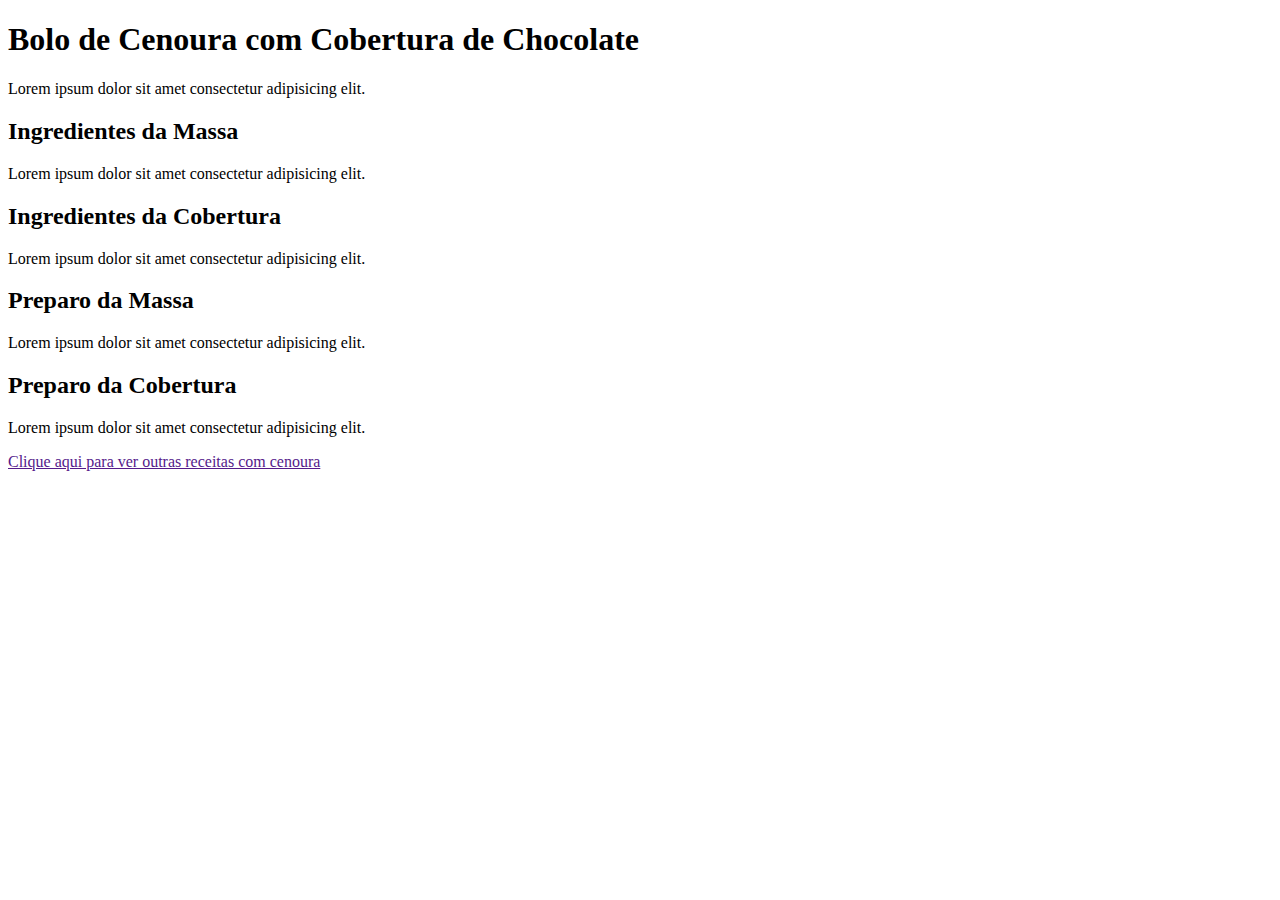
<file: turma05-frontend1/aula04/index.html>
<!DOCTYPE html>
<html lang="en">
  <head>
    <meta charset="UTF-8" />
    <title>Document</title>
  </head>
  <body>
    <h1>Bolo de Cenoura com Cobertura de Chocolate</h1>
    <p>Lorem ipsum dolor sit amet consectetur adipisicing elit.</p>

    <h2>Ingredientes da Massa</h2>
    Lorem ipsum dolor sit amet consectetur adipisicing elit.

    <h2>Ingredientes da Cobertura</h2>
    <p>Lorem ipsum dolor sit amet consectetur adipisicing elit.</p>

    <h2>Preparo da Massa</h2>
    <p>Lorem ipsum dolor sit amet consectetur adipisicing elit.</p>

    <h2>Preparo da Cobertura</h2>
    <p>Lorem ipsum dolor sit amet consectetur adipisicing elit.</p>

    <a href="">Clique aqui para ver outras receitas com cenoura</a>
  </body>
</html>
</file>
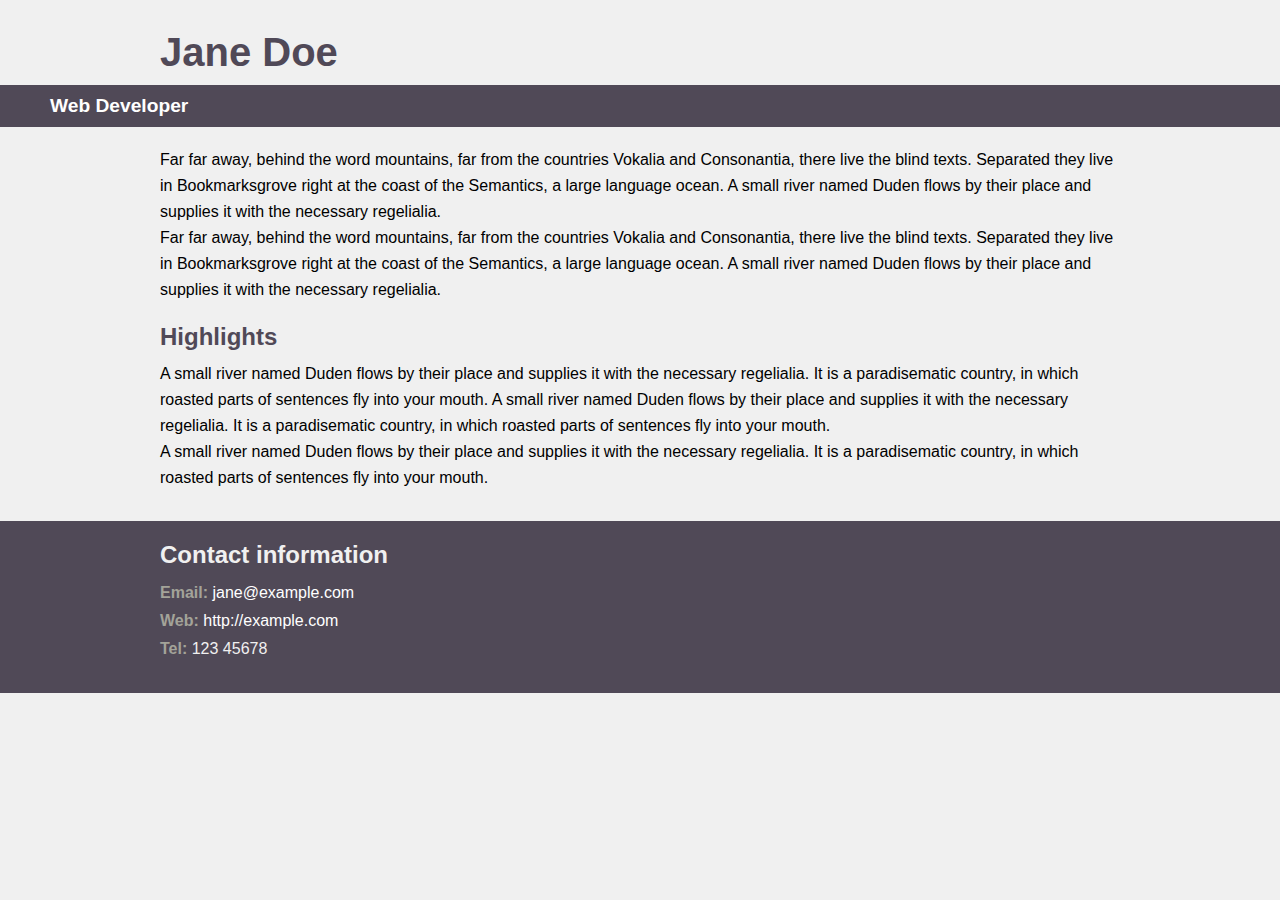
<file: turma05-frontend1/aula07/index.html>
<!DOCTYPE html>
<html lang="en">
  <head>
    <meta charset="utf-8" />
    <title>Jane Doe</title>
    <link rel="stylesheet" href="./css/style.css" />
  </head>

  <body>
    <div>
      <header>
        <h1 class="container">Jane Doe</h1>
        <div class="job-title">Web Developer</div>
      </header>

      <main class="container">
        <p>
          Far far away, behind the word mountains, far from the countries
          Vokalia and Consonantia, there live the blind texts. Separated they
          live in Bookmarksgrove right at the coast of the Semantics, a large
          language ocean. A small river named Duden flows by their place and
          supplies it with the necessary regelialia.
        </p>
        <p>
          Far far away, behind the word mountains, far from the countries
          Vokalia and Consonantia, there live the blind texts. Separated they
          live in Bookmarksgrove right at the coast of the Semantics, a large
          language ocean. A small river named Duden flows by their place and
          supplies it with the necessary regelialia.
        </p>

        <h2 id="high">Highlights</h2>

        <p>
          A small river named Duden flows by their place and supplies it with
          the necessary regelialia. It is a paradisematic country, in which
          roasted parts of sentences fly into your mouth. A small river named
          Duden flows by their place and supplies it with the necessary
          regelialia. It is a paradisematic country, in which roasted parts of
          sentences fly into your mouth.
        </p>
        <p>
          A small river named Duden flows by their place and supplies it with
          the necessary regelialia. It is a paradisematic country, in which
          roasted parts of sentences fly into your mouth.
        </p>
      </main>
    </div>

    <footer>
      <div class="container">
        <h2>Contact information</h2>
        <ul>
          <li>
            <strong>Email:</strong>
            <a href="mailto:jane@example.com">jane@example.com</a>
          </li>
          <li>
            <strong>Web:</strong>
            <a href="http://example.com">http://example.com</a>
          </li>
          <li><strong>Tel:</strong> 123 45678</li>
        </ul>
      </div>
    </footer>
  </body>
</html>
</file>
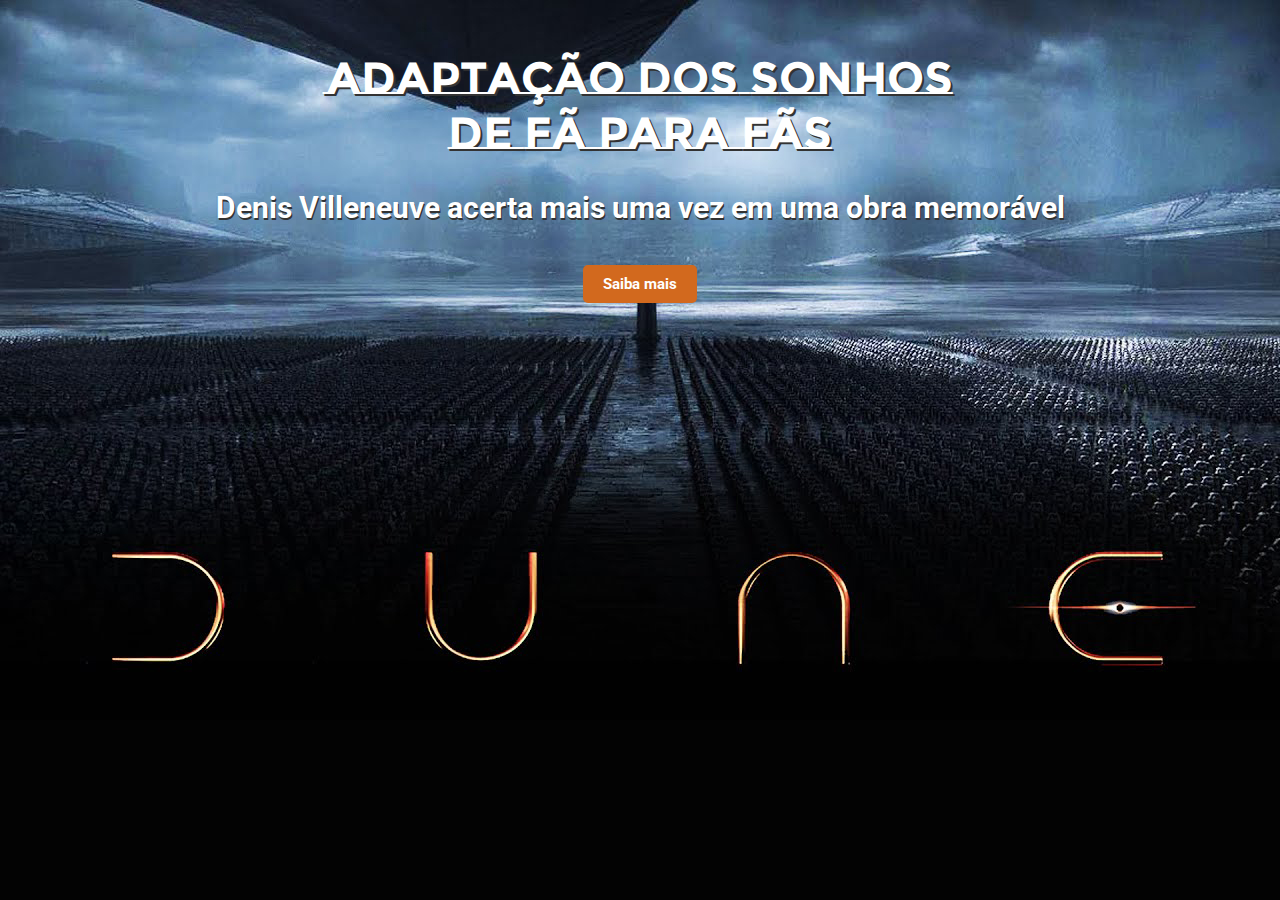
<file: turma05-frontend1/aula10/index.html>
<!DOCTYPE html>
<html lang="en">
  <head>
    <meta charset="UTF-8" />
    <link rel="stylesheet" href="style.css" />
    <title>Mesa - Aula 10</title>
  </head>
  <body>
    <div class="container">
      <div id="banner">
        <h1>Adaptação dos sonhos <br />de fã para fãs</h1>
        <h2>Denis Villeneuve acerta mais uma vez em uma obra memorável</h2>
        <div class="button">
          <button>Saiba mais</button>
        </div>
      </div>
    </div>
  </body>
</html>
</file>
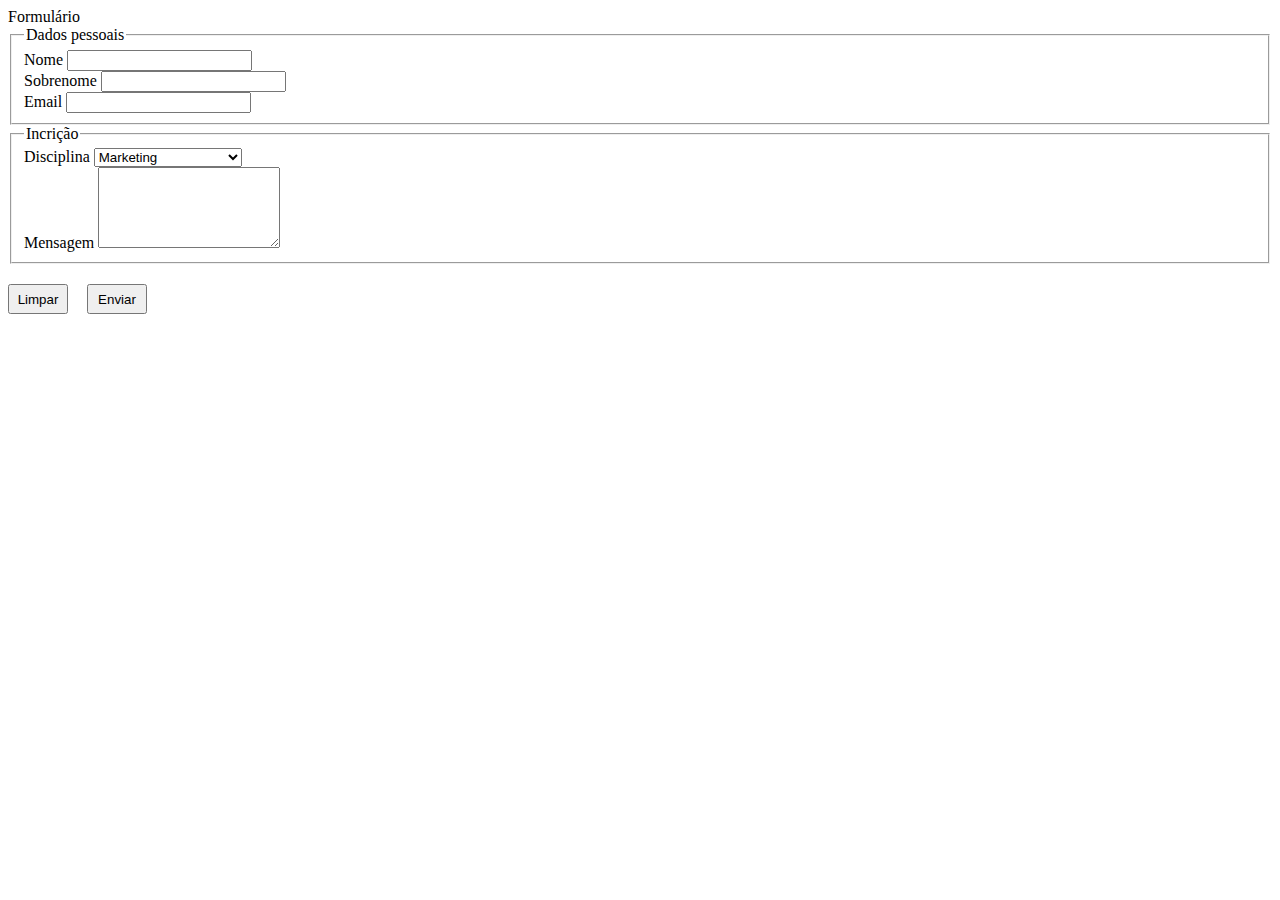
<file: turma05-frontend1/aula13/index.html>
<!DOCTYPE html>
<html lang="en">
  <head>
    <meta charset="UTF-8" />
    <link rel="stylesheet" href="style.css" />
    <title>Forms I [Aula 13]</title>
  </head>
  <body>
    <div class="container">
      <header>Formulário</header>
      <main>
        <form action="">
          <fieldset>
            <legend>Dados pessoais</legend>
            <div>
              <label for="nome">Nome</label>
              <input type="text" name="nome" id="nome" />
            </div>
            <div>
              <label for="sobrenome">Sobrenome</label>
              <input type="text" name="sobrenome" id="sobrenome" />
            </div>
            <div>
              <label for="email">Email</label>
              <input type="password" name="email" id="email" />
            </div>
          </fieldset>

          <fieldset>
            <legend>Incrição</legend>
            <label for="disciplina">Disciplina</label>
            <select name="disciplina" id="disciplina">
              <option value="mkt">Marketing</option>
              <option value="ctd">CTD</option>
              <option value="dsng">Design</option>
              <option value="bi">Business Intelligence</option>
            </select>
            <div>
              <label for="textogrande">Mensagem</label>
              <textarea
                name="textogrande"
                id="textogrande"
                cols="20"
                rows="5"
              ></textarea>
            </div>
          </fieldset>
          <div>
            <button type="reset">Limpar</button>
            <button type="submit">Enviar</button>
          </div>
        </form>
      </main>
    </div>
  </body>
</html>
</file>
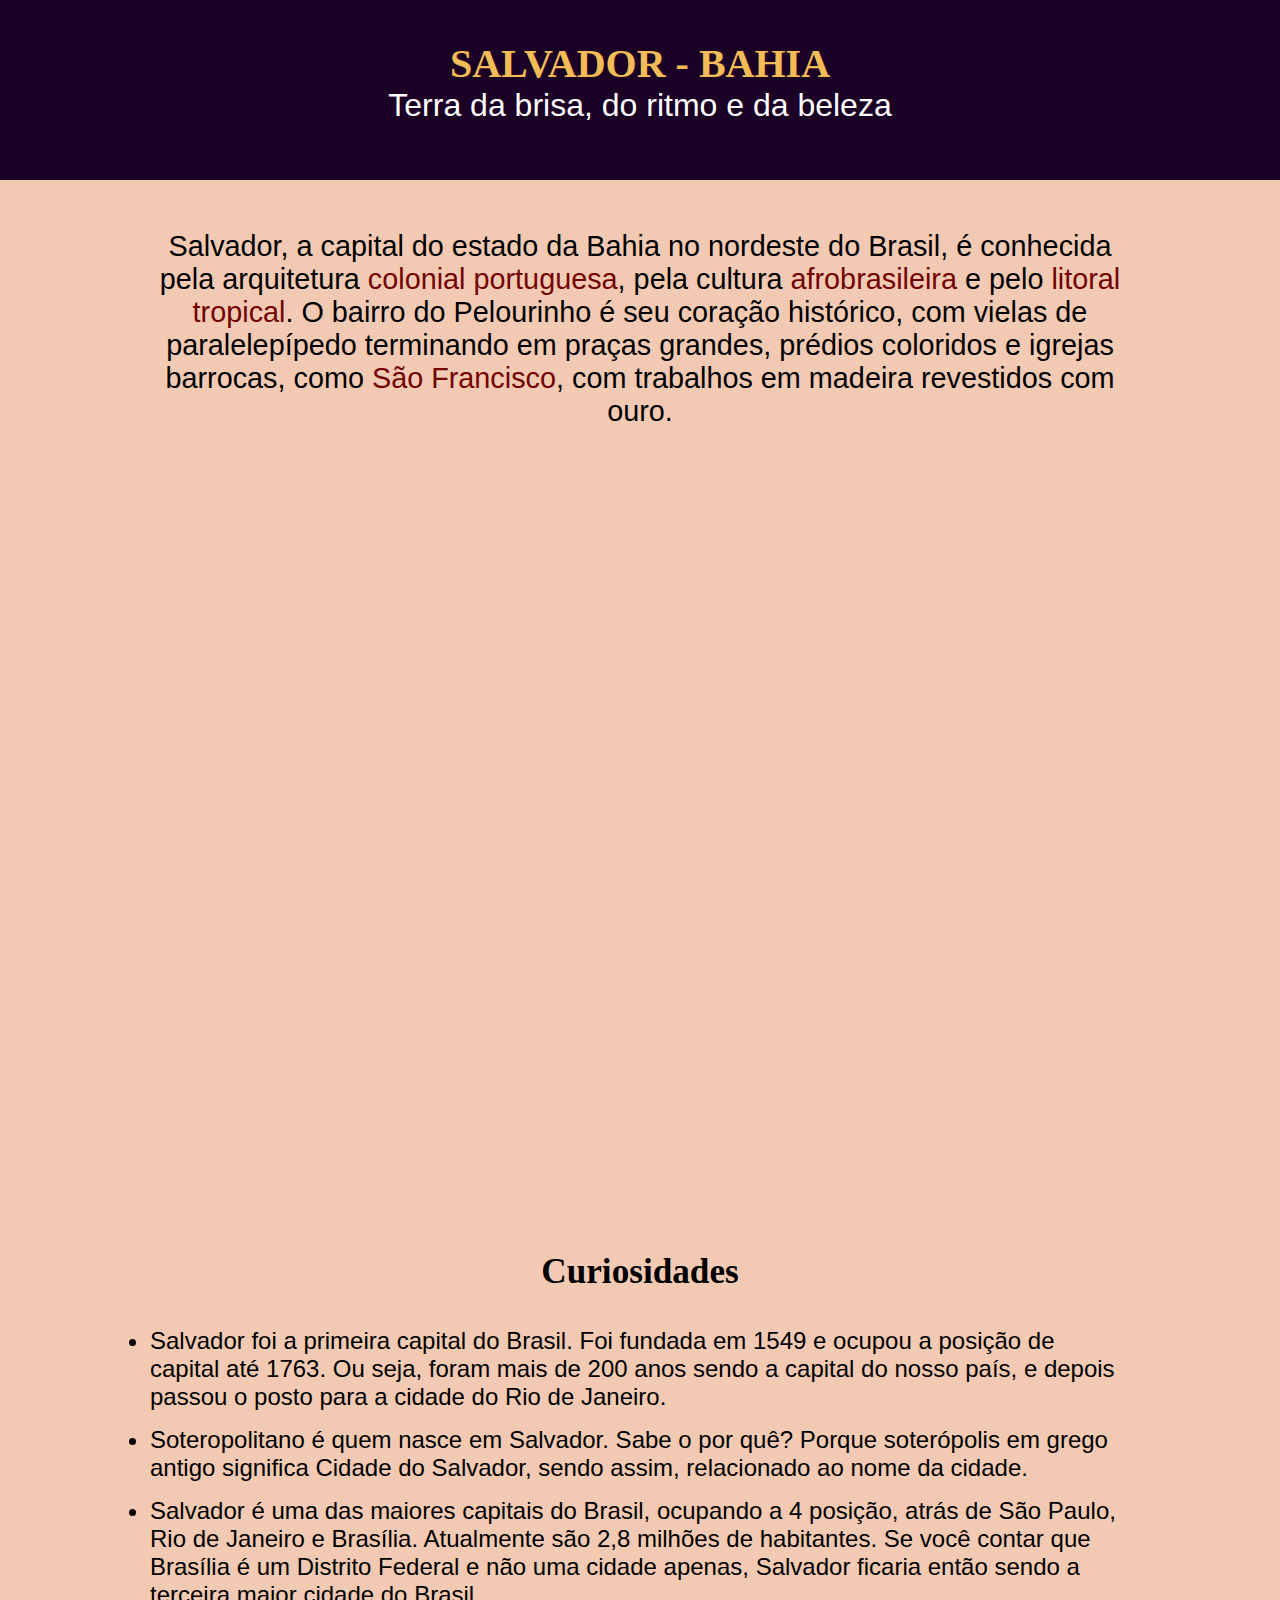
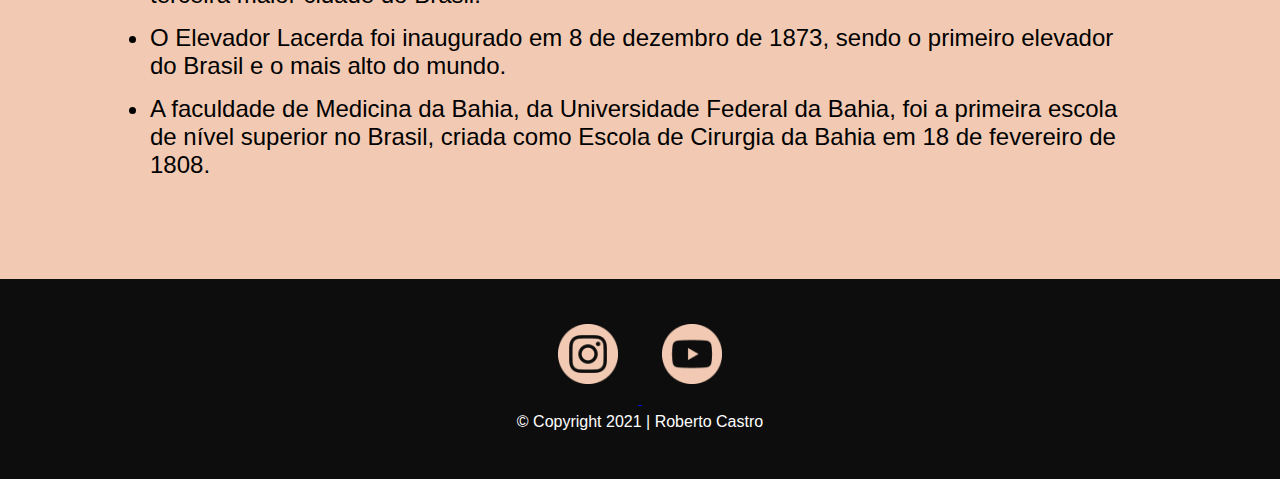
<file: turma05-frontend1/Checkpoint I/index.html>
<!DOCTYPE html>
<html lang="en">
  <head>
    <meta charset="UTF-8" />
    <link rel="preconnect" href="https://fonts.googleapis.com" />
    <link rel="preconnect" href="https://fonts.gstatic.com" crossorigin />
    <!-- <link
      href="https://fonts.googleapis.com/css2?family=Norican&display=swap"
      rel="stylesheet"
    /> -->
    <link rel="stylesheet" href="./css/style.css" />
    <title>Salvador-Ba</title>
  </head>
  <body>
    <div class="img-bg">
      <header>
        <h1>Salvador - Bahia</h1>
        <h2>Terra da brisa, do ritmo e da beleza</h2>
      </header>
      <div id="container">
        <main>
          <p>
            Salvador, a capital do estado da Bahia no nordeste do Brasil, é
            conhecida pela arquitetura
            <span><strong>colonial portuguesa</strong></span
            >, pela cultura <span><strong>afrobrasileira</strong></span> e pelo
            <span><strong>litoral tropical</strong></span
            >. O bairro do Pelourinho é seu coração histórico, com vielas de
            paralelepípedo terminando em praças grandes, prédios coloridos e
            igrejas barrocas, como <span><strong>São Francisco</strong></span
            >, com trabalhos em madeira revestidos com ouro.
          </p>
          <div class="video">
            <iframe
              width="560"
              height="315"
              src="https://www.youtube.com/embed/cZPnOqm_KUM"
              title="YouTube video player"
              frameborder="0"
              allow="accelerometer; autoplay; clipboard-write; encrypted-media; gyroscope; picture-in-picture"
              allowfullscreen
            ></iframe>
          </div>
          <div class="curiosidade">
            <h3>Curiosidades</h3>
            <ul class="lista">
              <li>
                Salvador foi a primeira capital do Brasil. Foi fundada em 1549 e
                ocupou a posição de capital até 1763. Ou seja, foram mais de 200
                anos sendo a capital do nosso país, e depois passou o posto para
                a cidade do Rio de Janeiro.
              </li>
              <li>
                Soteropolitano é quem nasce em Salvador. Sabe o por quê? Porque
                soterópolis em grego antigo significa Cidade do Salvador, sendo
                assim, relacionado ao nome da cidade.
              </li>
              <li>
                Salvador é uma das maiores capitais do Brasil, ocupando a 4
                posição, atrás de São Paulo, Rio de Janeiro e Brasília.
                Atualmente são 2,8 milhões de habitantes. Se você contar que
                Brasília é um Distrito Federal e não uma cidade apenas, Salvador
                ficaria então sendo a terceira maior cidade do Brasil.
              </li>
              <li>
                O Elevador Lacerda foi inaugurado em 8 de dezembro de 1873,
                sendo o primeiro elevador do Brasil e o mais alto do mundo.
              </li>
              <li>
                A faculdade de Medicina da Bahia, da Universidade Federal da
                Bahia, foi a primeira escola de nível superior no Brasil, criada
                como Escola de Cirurgia da Bahia em 18 de fevereiro de 1808.
              </li>
            </ul>
          </div>
        </main>
      </div>
      <footer>
        <div>
          <a
            href="https://www.instagram.com/prefsalvador/?hl=pt-br"
            target="_blank"
          >
            <img src="./img/instaIcon.png" alt="Instagram Oficial" />
          </a>
        </div>
        <div>
          <a
            href="https://www.youtube.com/c/PrefeituradoSalvadorOficial"
            target="_blank"
          >
            <img src="./img/youtubeIcon.png" alt="Youtube Oficial" />
          </a>
        </div>
        <p>&copy Copyright 2021 | Roberto Castro</p>
      </footer>
    </div>
  </body>
</html>
</file>
<file: turma05-frontend1/aula07/css/style.css>
* {
  margin: 0;
  padding: 0;
  box-sizing: border-box;
}

.container {
  max-width: 960px;
  margin: auto;
}

body {
  background-color: #f0f0f0;
  font-family: Arial, Helvetica, sans-serif;
}

header h1 {
  padding: 30px 0 10px;
  font-size: 2.5em;
  color: #504957;
}

.job-title {
  background-color: #504957;
  padding: 10px 0 10px 50px;
  color: #fff;
  font-weight: bold;
  font-size: 1.2em;
  width: 100%;
  margin-bottom: 20px;
}

#high {
  color: #504957;
  padding: 20px 0 10px;
}

main p {
  font-size: 16px;
  line-height: 26px;
}

footer {
  margin-top: 30px;
  background-color: #504957;
  padding: 20px 0;
  color: #f0f0f0;
}

footer div ul {
  margin: 10px 0;
}

footer div ul li {
  padding: 5px 0;
  list-style: none;
}

a {
  text-decoration: none;
  color: #fff;
}

footer strong {
  color: #a3a399;
}
</file>
<file: turma05-frontend1/aula10/style.css>
@import url("https://fonts.googleapis.com/css2?family=Montserrat+Subrayada:wght@400;700&family=Roboto:wght@100;300;400&display=swap");

* {
  box-sizing: border-box;
  margin: 0;
  padding: 0;
  font-family: "Montserrat Subrayada", sans-serif;
}

body {
  background-color: #030303;
}

.container {
  margin: 0 auto;
  width: 1300px;
}

#banner {
  background-image: url("./img/maxresdefault.jpg");
  width: 1280px;
  height: 720px;
  background-size: cover;
}

h1 {
  position: relative;
  color: #fff;
  padding: 50px;
  font-size: 45px;
  text-shadow: 0.05em 0.05em #333;
  text-align: center;
}

h2 {
  font-size: 30px;
  color: #fff;
  text-shadow: 0.05em 0.05em #333;
  text-align: center;
  font-family: "Roboto", sans-serif;
  margin-top: -20px;
}

.button {
  width: 1280px;
  margin: 40px auto;
  position: absolute;
  text-align: center;
}

button {
  padding: 10px 20px;
  background-color: chocolate;
  border: none;
  border-radius: 5px;
  font-weight: bold;
  font-size: 15px;
  color: #fff;
  text-align: center;
  position: relative;
  font-family: "Roboto", sans-serif;
}

button:hover {
  background-color: #9e4f16;
  cursor: pointer;
  font-size: 16px;
  text-transform: uppercase;
}
</file>
<file: turma05-frontend1/aula13/style.css>
button {
  margin: 20px 15px 0 0;
  width: 60px;
  height: 30px;
}

button:hover::before {
  background-color: blue;
  color: #fff;
  content: "Testando o before";
}
</file>
<file: turma05-frontend1/Checkpoint I/css/style.css>
* {
  margin: 0;
  padding: 0;
  box-sizing: border-box;
}

@import url("https://fonts.googleapis.com/css2?family=Oswald:wght@400;500&family=Quattrocento&display=swap");

body {
  background-image: url("../img/farolItapua.jpg");
  background-size: cover;
  width: 100%;
}

header {
  width: 100%;
  height: 180px;
  background-color: #1b0126;
  text-align: center;
  position: fixed;
  z-index: 1;
}

h1 {
  padding-top: 40px;
  color: #f2bc57;
  font-family: "Quattrocento", serif;
  text-transform: uppercase;
  font-weight: 600;
  font-size: 2.5rem;
}

h2 {
  color: #fff;
  font-size: 2rem;
  font-family: "Oswald", sans-serif;
  font-weight: 400;
}

#container {
  background-color: #f2cab3;
  width: 1280px;
  margin: 0 auto;
}

main p {
  position: relative;
  top: 230px;
  width: 980px;
  text-align: center;
  margin: 0 auto;
  font-size: 1.8rem;
  font-weight: 300;
  font-family: "Oswald", sans-serif;
}

span {
  color: #730202;
}

.video iframe {
  width: 1280px;
  height: 720px;
  margin-top: 280px;
}

.curiosidade h3 {
  text-align: center;
  padding: 50px 0 20px 0;
  font-size: 2.2rem;
}

.lista {
  width: 980px;
  margin: 0 auto;
  font-size: 24px;
  padding-bottom: 100px;
  font-family: "Oswald", sans-serif;
  font-weight: 300;
}

ul li {
  margin-top: 15px;
}

footer {
  width: 100%;
  height: 200px;
  background-color: #0d0d0d;
  text-align: center;
}

footer div {
  display: inline;
}

footer p {
  position: relative;
  color: #fff;
  margin: 5px 0;
  display: block;
  text-align: center;
  font-family: "Oswald", sans-serif;
}

a img {
  margin-top: 25px;
  padding: 20px;
  width: 100px;
  height: 100px;
}
</file>
